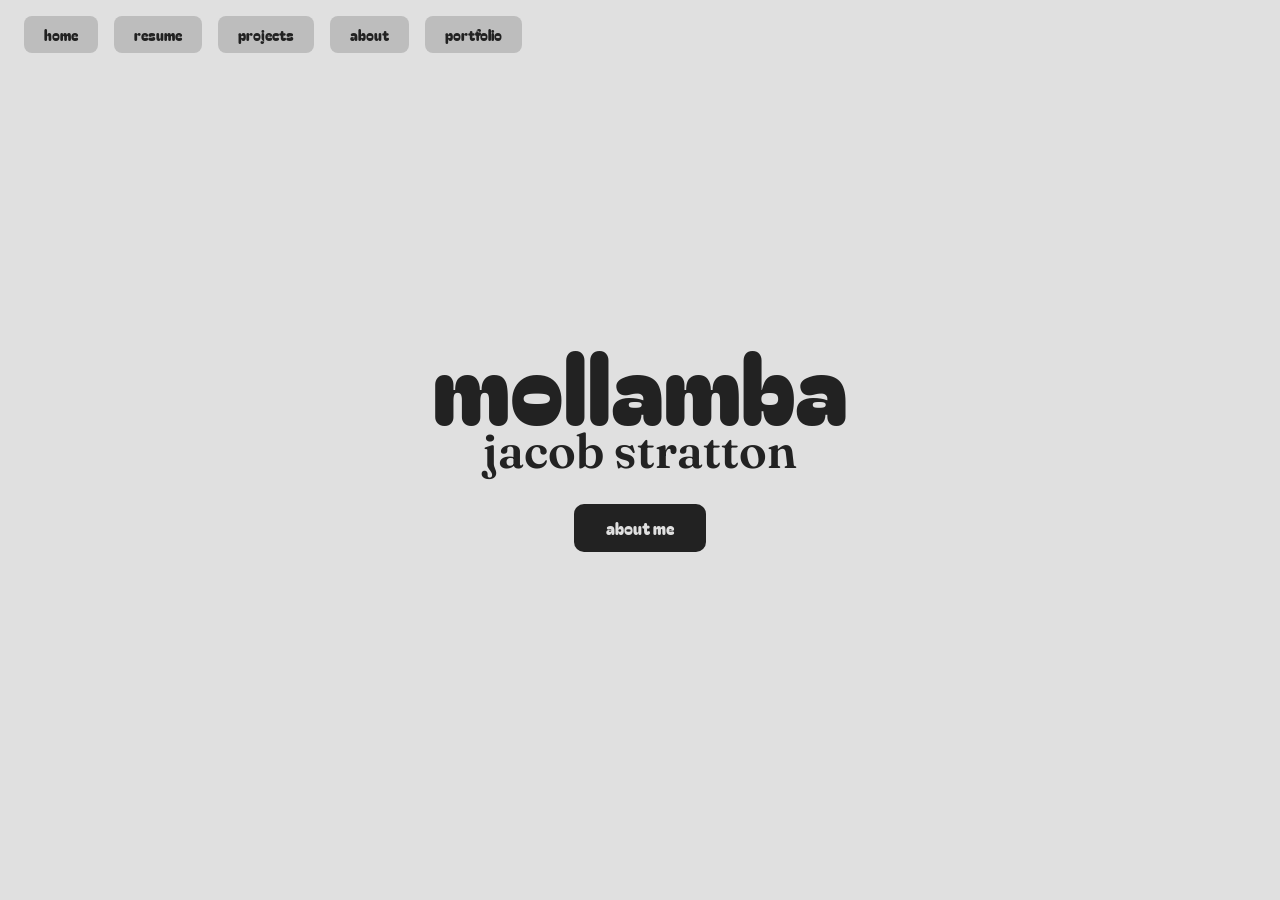
<file: index.html>
<!DOCTYPE html>
<html lang="en">
<head>
  <meta charset="UTF-8">
  <meta name="viewport" content="width=device-width, initial-scale=1">
  <title>mollamba</title>
  <link rel="preconnect" href="https://fonts.googleapis.com">
  <link rel="preconnect" href="https://fonts.gstatic.com" crossorigin>
  <link href="https://fonts.googleapis.com/css2?family=Bagel+Fat+One&family=Fraunces:wght@500;900&display=swap" rel="stylesheet">
  <link rel="stylesheet" href="style.css">
</head>
<body>
  <h1>mollamba</h1>
  <p class="subtitle">jacob stratton</p>
  <a class="button" href="/about/">about me</a>
<script src="shared.js"></script>
</body>
</html>
</file>
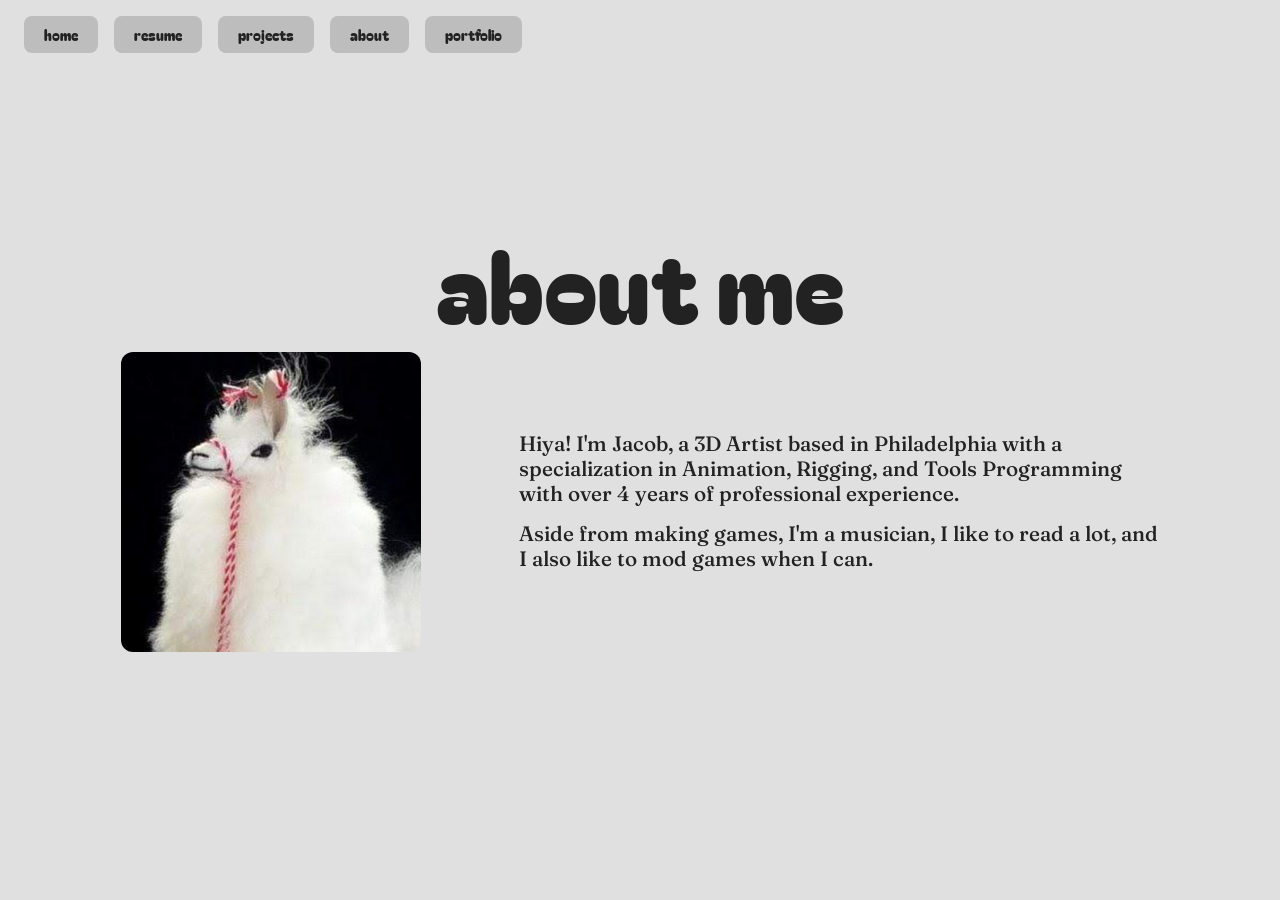
<file: about/index.html>
<!DOCTYPE html>
<html lang="en">
<head>
  <meta charset="UTF-8">
  <meta name="viewport" content="width=device-width, initial-scale=1">
  <title>about</title>
  <link rel="preconnect" href="https://fonts.googleapis.com">
  <link rel="preconnect" href="https://fonts.gstatic.com" crossorigin>
  <link href="https://fonts.googleapis.com/css2?family=Bagel+Fat+One&family=Fraunces:wght@500;900&display=swap" rel="stylesheet">
  <link rel="stylesheet" href="../style.css">
</head>
<body>
  <h1>about me</h1>
  <div class="about-row">
    <img src="Llamba.png" alt="Definitely a picture of Jacob Stratton...">
    <div class="desc">
    <p class="desc">Hiya! I'm Jacob, a 3D Artist based in Philadelphia with a specialization in Animation, Rigging, and Tools Programming with over 4 years of professional experience.</p>
    <p class="desc">Aside from making games, I'm a musician, I like to read a lot, and I also like to mod games when I can.</p>
  </div>
</div>
<script src="../shared.js"></script>
</body>
</html>
</file>
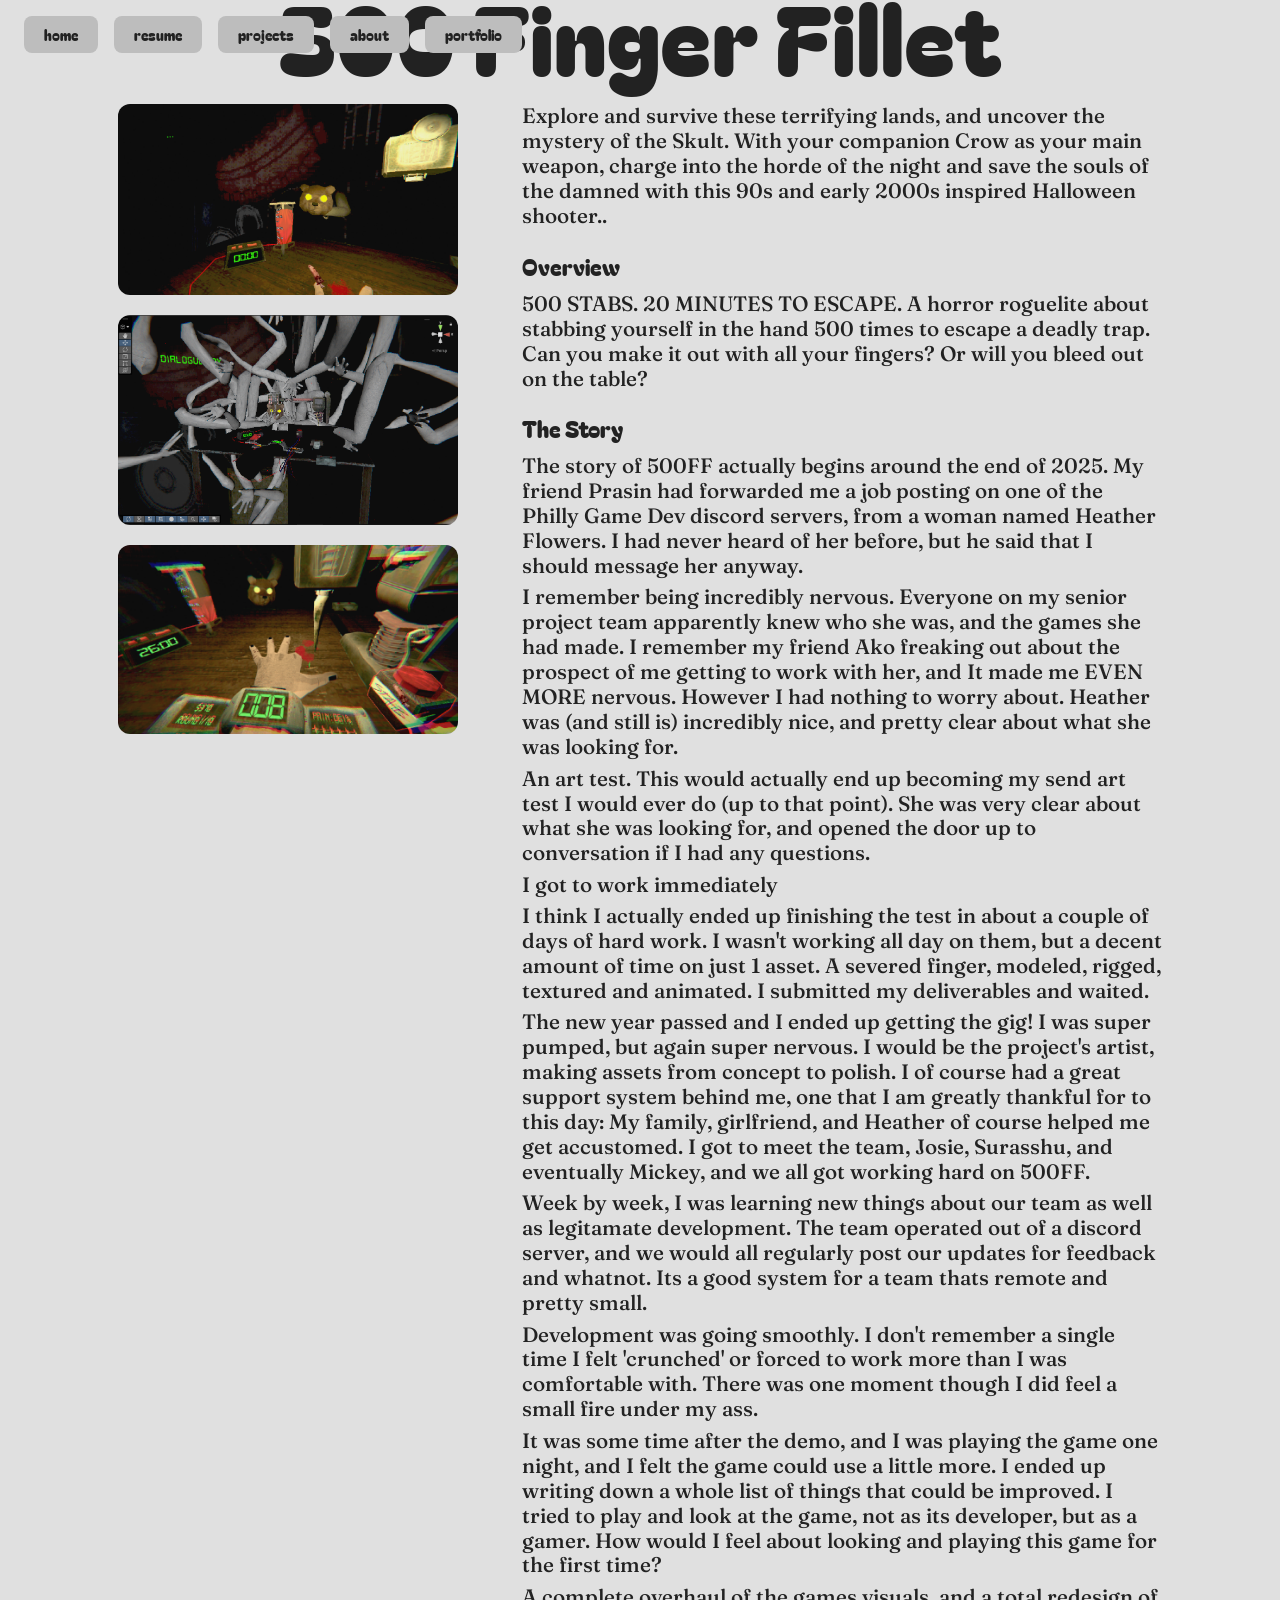
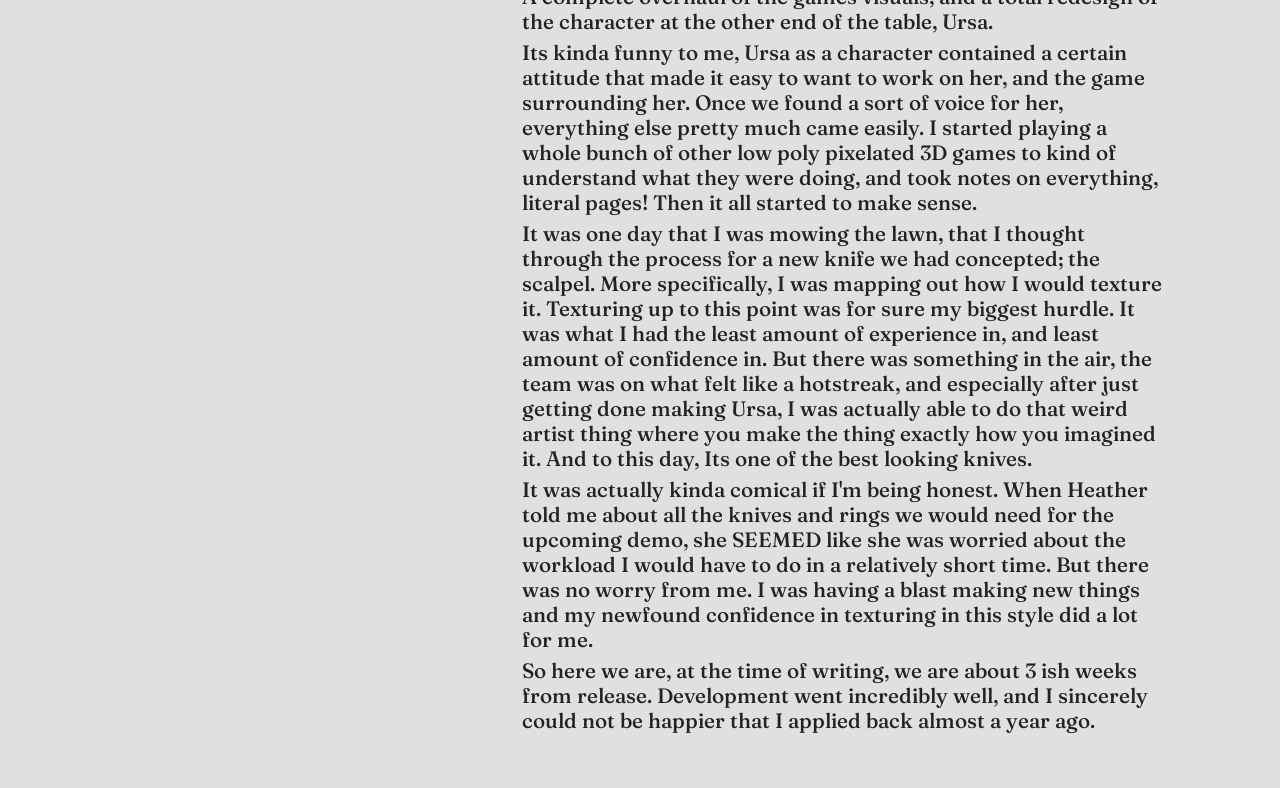
<file: bear/index.html>
<!DOCTYPE html>
<html lang="en">
<head>
  <meta charset="UTF-8">
  <meta name="viewport" content="width=device-width, initial-scale=1">
  <title>500 finger fillet</title>
  <link rel="preconnect" href="https://fonts.googleapis.com">
  <link rel="preconnect" href="https://fonts.gstatic.com" crossorigin>
  <link href="https://fonts.googleapis.com/css2?family=Bagel+Fat+One&family=Fraunces:wght@500;900&display=swap" rel="stylesheet">
  <link rel="stylesheet" href="../style.css">
</head>
<body>
  <h1>500 Finger Fillet</h1>

  <div class="project-row">
    <div class="project-images">
      <img src="screenshot1.png" alt="500FF screenshot">
      <img src="screenshot2.png" alt="500FF screenshot">
      <img src="screenshot3.png" alt="500FF screenshot">
    </div>

    <div class="project-text desc">
      <p>Explore and survive these terrifying lands, and uncover the mystery of the Skult. With your companion Crow as your main weapon, charge into the horde of the night and save the souls of the damned with this 90s and early 2000s inspired Halloween shooter..</p>

      <h2>Overview</h2>
      <ul>
        <li>500 STABS. 20 MINUTES TO ESCAPE. A horror roguelite about stabbing yourself in the hand 500 times to escape a deadly trap. Can you make it out with all your fingers? Or will you bleed out on the table?</li>
      </ul>

      <h2>The Story</h2>
      <ul>
        <li>The story of 500FF actually begins around the end of 2025. My friend Prasin had forwarded me a job posting on one of the Philly Game Dev discord servers, from a woman named Heather Flowers. I had never heard of her before, but he said that I should message her anyway.</li>
        <li>I remember being incredibly nervous. Everyone on my senior project team apparently knew who she was, and the games she had made. I remember my friend Ako freaking out about the prospect of me getting to work with her, and It made me EVEN MORE nervous. However I had nothing to worry about. Heather was (and still is) incredibly nice, and pretty clear about what she was looking for.</li>
        <li>An art test. This would actually end up becoming my send art test I would ever do (up to that point). She was very clear about what she was looking for, and opened the door up to conversation if I had any questions.</li>
        <li>I got to work immediately</li>
        <li>I think I actually ended up finishing the test in about a couple of days of hard work. I wasn't working all day on them, but a decent amount of time on just 1 asset. A severed finger, modeled, rigged, textured and animated. I submitted my deliverables and waited.</li>
        <li>The new year passed and I ended up getting the gig! I was super pumped, but again super nervous. I would be the project's artist, making assets from concept to polish. I of course had a great support system behind me, one that I am greatly thankful for to this day: My family, girlfriend, and Heather of course helped me get accustomed. I got to meet the team, Josie, Surasshu, and eventually Mickey, and we all got working hard on 500FF.</li>
        <li>Week by week, I was learning new things about our team as well as legitamate development. The team operated out of a discord server, and we would all regularly post our updates for feedback and whatnot. Its a good system for a team thats remote and pretty small.</li>
        <li>Development was going smoothly. I don't remember a single time I felt 'crunched' or forced to work more than I was comfortable with. There was one moment though I did feel a small fire under my ass. </li>
        <li>It was some time after the demo, and I was playing the game one night, and I felt the game could use a little more. I ended up writing down a whole list of things that could be improved. I tried to play and look at the game, not as its developer, but as a gamer. How would I feel about looking and playing this game for the first time? </li>
        <li>A complete overhaul of the games visuals, and a total redesign of the character at the other end of the table, Ursa.</li>
        <li>Its kinda funny to me, Ursa as a character contained a certain attitude that made it easy to want to work on her, and the game surrounding her. Once we found a sort of voice for her, everything else pretty much came easily. I started playing a whole bunch of other low poly pixelated 3D games to kind of understand what they were doing, and took notes on everything, literal pages! Then it all started to make sense.</li>
        <li>It was one day that I was mowing the lawn, that I thought through the process for a new knife we had concepted; the scalpel. More specifically, I was mapping out how I would texture it. Texturing up to this point was for sure my biggest hurdle. It was what I had the least amount of experience in, and least amount of confidence in. But there was something in the air, the team was on what felt like a hotstreak, and especially after just getting done making Ursa, I was actually able to do that weird artist thing where you make the thing exactly how you imagined it. And to this day, Its one of the best looking knives.</li>
        <li>It was actually kinda comical if I'm being honest. When Heather told me about all the knives and rings we would need for the upcoming demo, she SEEMED like she was worried about the workload I would have to do in a relatively short time. But there was no worry from me. I was having a blast making new things and my newfound confidence in texturing in this style did a lot for me. </li>
        <li>So here we are, at the time of writing, we are about 3 ish weeks from release. Development went incredibly well, and I sincerely could not be happier that I applied back almost a year ago.</li>
      </ul>
    </div>
  </div>
<script src="../shared.js"></script>
</body>
</html>
</file>
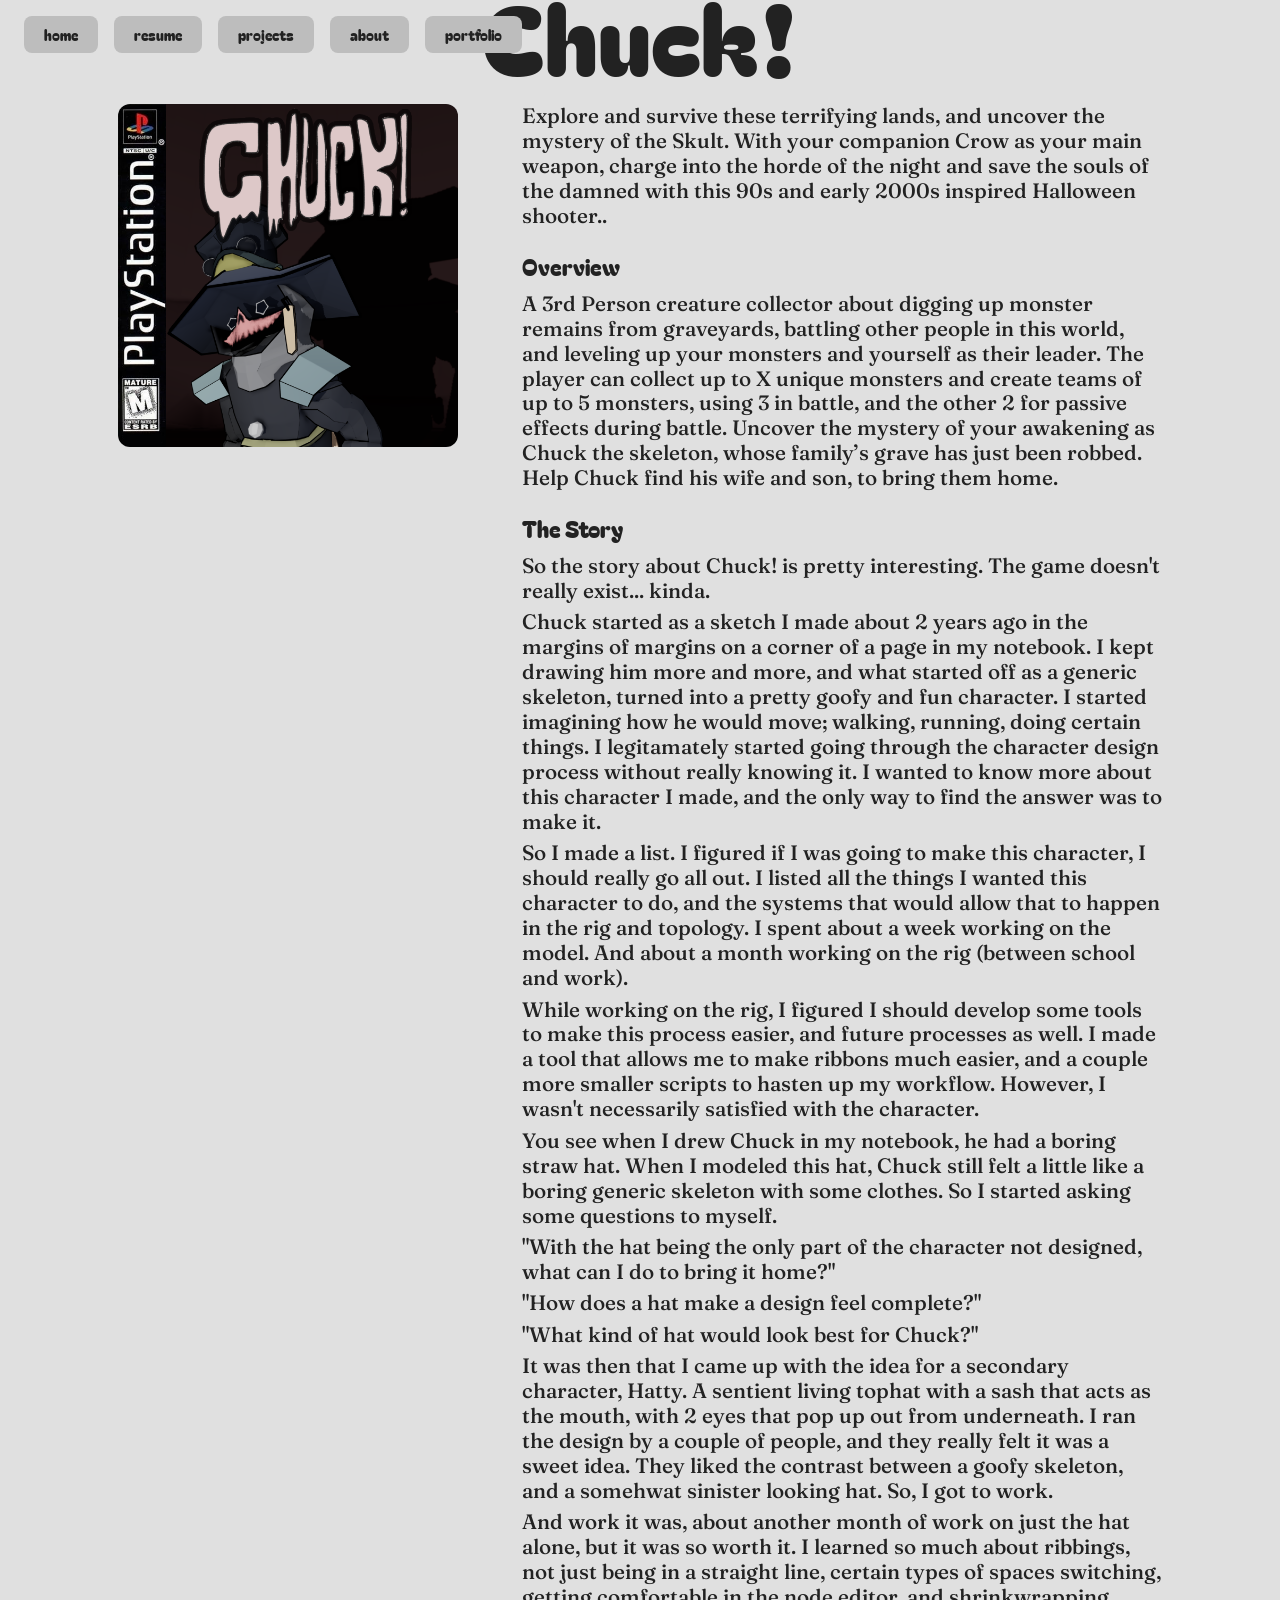
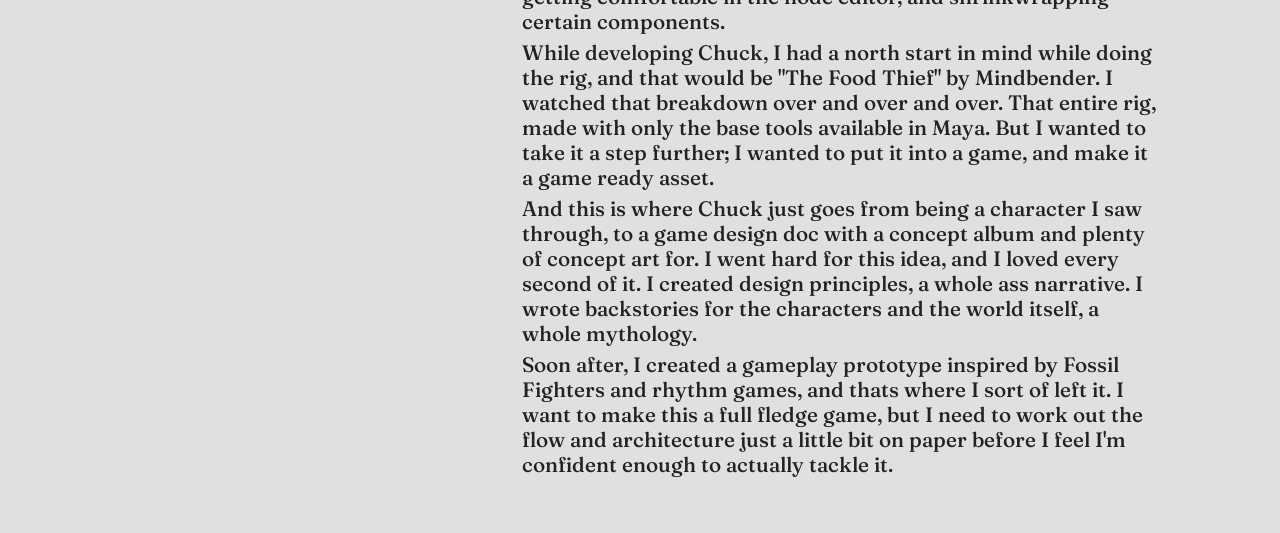
<file: chuck/index.html>
<!DOCTYPE html>
<html lang="en">
<head>
  <meta charset="UTF-8">
  <meta name="viewport" content="width=device-width, initial-scale=1">
  <title>chuck</title>
  <link rel="preconnect" href="https://fonts.googleapis.com">
  <link rel="preconnect" href="https://fonts.gstatic.com" crossorigin>
  <link href="https://fonts.googleapis.com/css2?family=Bagel+Fat+One&family=Fraunces:wght@500;900&display=swap" rel="stylesheet">
  <link rel="stylesheet" href="../style.css">
</head>
<body>
  <h1>Chuck!</h1>

  <div class="project-row">
    <div class="project-images">
      <img src="screenshot1.png" alt="Chuck screenshot">

    </div>

    <div class="project-text desc">
      <p>Explore and survive these terrifying lands, and uncover the mystery of the Skult. With your companion Crow as your main weapon, charge into the horde of the night and save the souls of the damned with this 90s and early 2000s inspired Halloween shooter..</p>

      <h2>Overview</h2>
      <ul>
      <li>A 3rd Person creature collector about digging up monster remains from graveyards, battling other people in this world, and leveling up your monsters and yourself as their leader. The player can collect up to X unique monsters and create teams of up to 5 monsters, using 3 in battle, and the other 2 for passive effects during battle. Uncover the mystery of your awakening as Chuck the skeleton, whose family’s grave has just been robbed. Help Chuck find his wife and son, to bring them home. </li>
      </ul>

      <h2>The Story</h2>
      <ul>
        <li>So the story about Chuck! is pretty interesting. The game doesn't really exist... kinda.</li>
        <li>Chuck started as a sketch I made about 2 years ago in the margins of margins on a corner of a page in my notebook. I kept drawing him more and more, and what started off as a generic skeleton, turned into a pretty goofy and fun character. I started imagining how he would move; walking, running, doing certain things. I legitamately started going through the character design process without really knowing it. I wanted to know more about this character I made, and the only way to find the answer was to make it.</li>
        <li>So I made a list. I figured if I was going to make this character, I should really go all out. I listed all the things I wanted this character to do, and the systems that would allow that to happen in the rig and topology. I spent about a week working on the model. And about a month working on the rig (between school and work).</li>
        <li>While working on the rig, I figured I should develop some tools to make this process easier, and future processes as well. I made a tool that allows me to make ribbons much easier, and a couple more smaller scripts to hasten up my workflow. However, I wasn't necessarily satisfied with the character.</li>
        <li>You see when I drew Chuck in my notebook, he had a boring straw hat. When I modeled this hat, Chuck still felt a little like a boring generic skeleton with some clothes. So I started asking some questions to myself.</li>
        <li>"With the hat being the only part of the character not designed, what can I do to bring it home?"</li>
        <li>"How does a hat make a design feel complete?"</li>
        <li>"What kind of hat would look best for Chuck?"</li>
        <li>It was then that I came up with the idea for a secondary character, Hatty. A sentient living tophat with a sash that acts as the mouth, with 2 eyes that pop up out from underneath. I ran the design by a couple of people, and they really felt it was a sweet idea. They liked the contrast between a goofy skeleton, and a somehwat sinister looking hat. So, I got to work.</li>
        <li>And work it was, about another month of work on just the hat alone, but it was so worth it. I learned so much about ribbings, not just being in a straight line, certain types of spaces switching, getting comfortable in the node editor, and shrinkwrapping certain components.</li>
        <li>While developing Chuck, I had a north start in mind while doing the rig, and that would be "The Food Thief" by Mindbender. I watched that breakdown over and over and over. That entire rig, made with only the base tools available in Maya. But I wanted to take it a step further; I wanted to put it into a game, and make it a game ready asset.</li>
        <li>And this is where Chuck just goes from being a character I saw through, to a game design doc with a concept album and plenty of concept art for. I went hard for this idea, and I loved every second of it. I created design principles, a whole ass narrative. I wrote backstories for the characters and the world itself, a whole mythology.</li>
        <li>Soon after, I created a gameplay prototype inspired by Fossil Fighters and rhythm games, and thats where I sort of left it. I want to make this a full fledge game, but I need to work out the flow and architecture just a little bit on paper before I feel I'm confident enough to actually tackle it.</li>
      </ul>
    </div>
  </div>

<script src="../shared.js"></script>
</body>
</html>
</file>
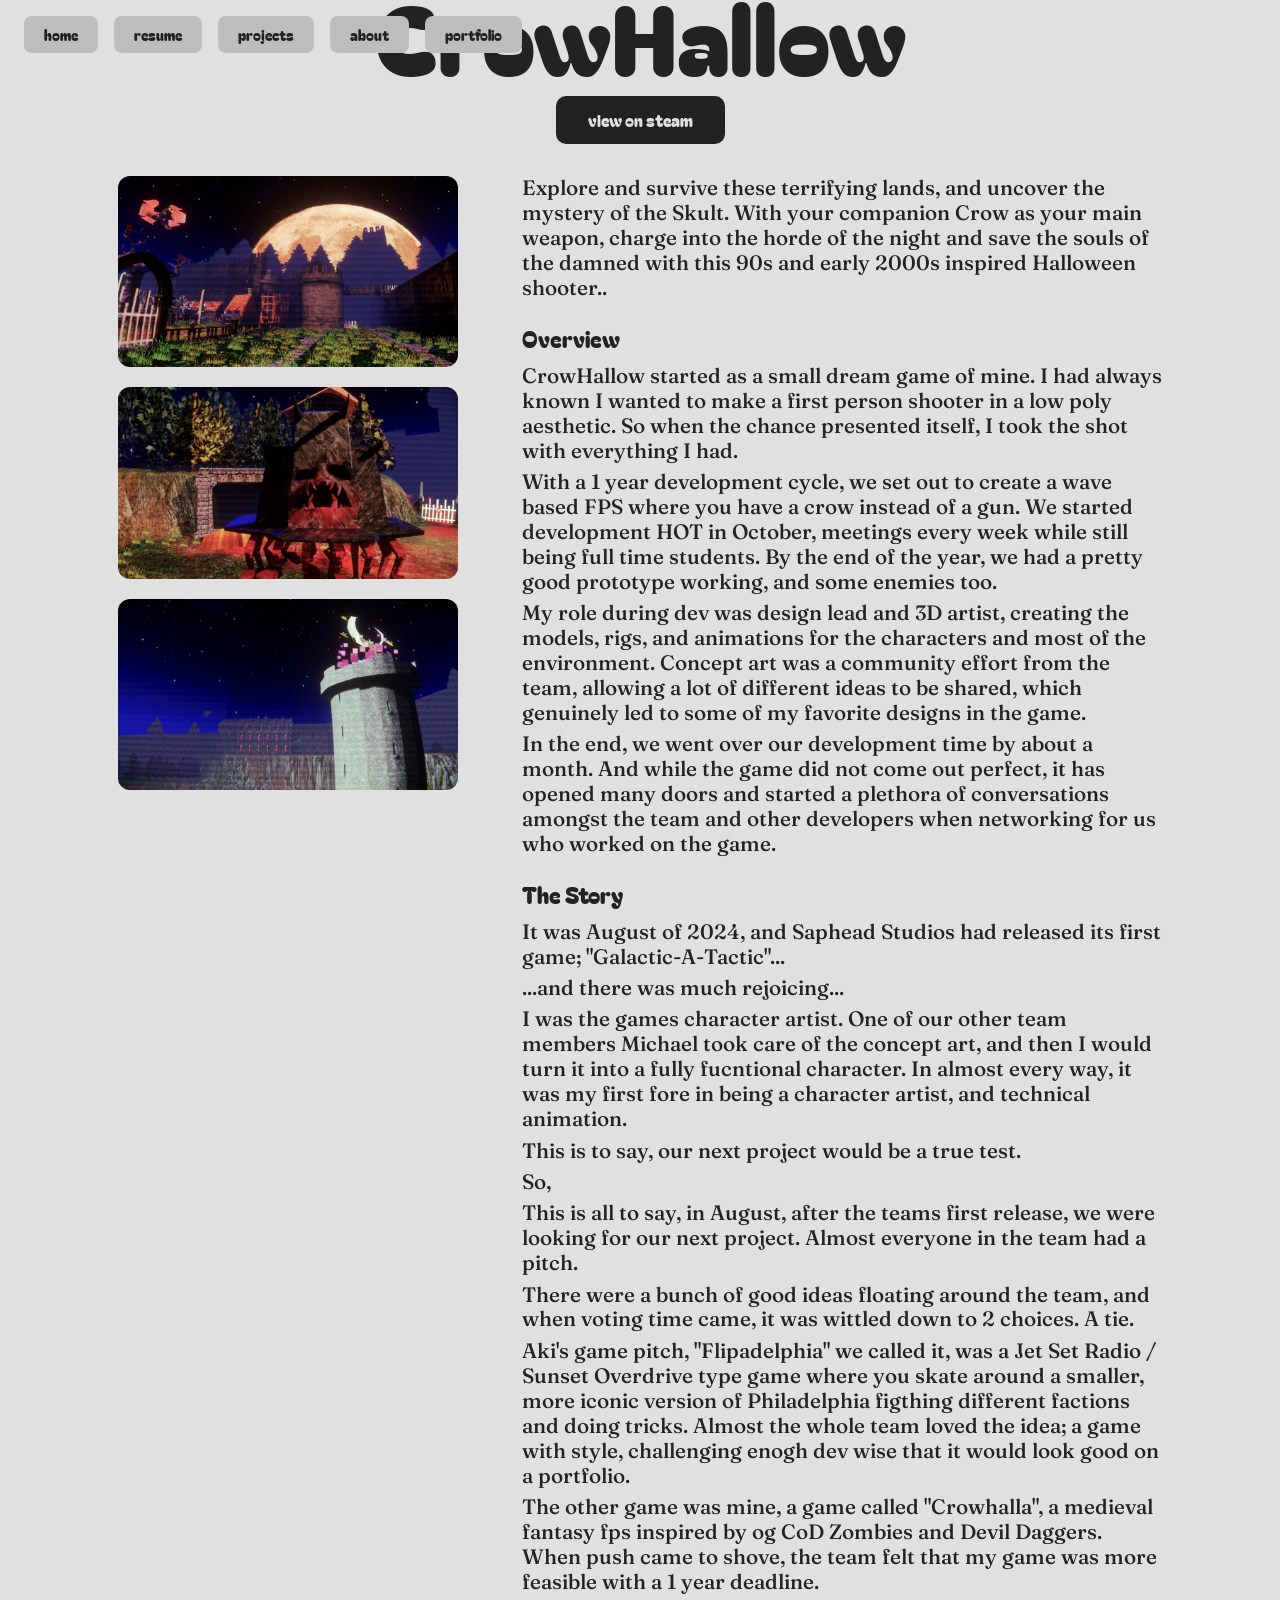
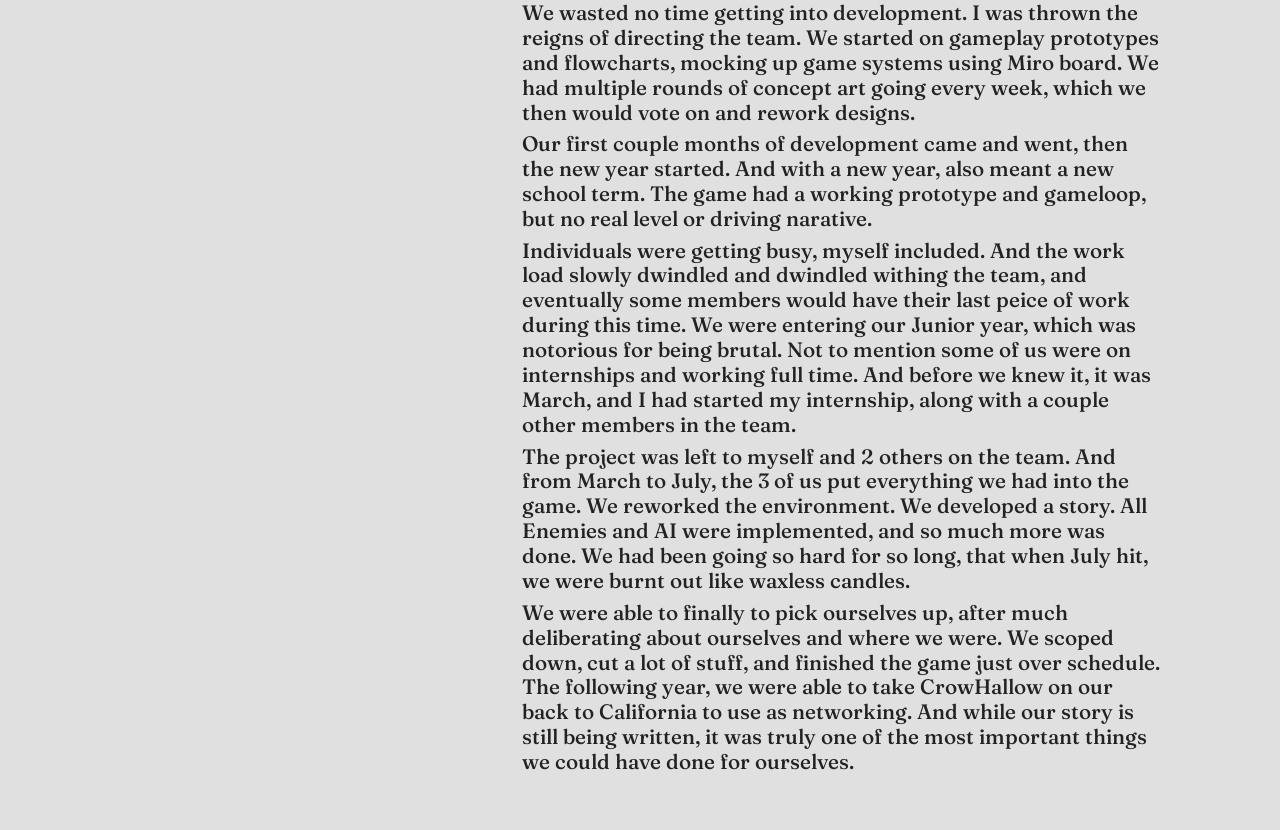
<file: crow/index.html>
<!DOCTYPE html>
<html lang="en">
<head>
  <meta charset="UTF-8">
  <meta name="viewport" content="width=device-width, initial-scale=1">
  <title>crowhallow</title>
  <link rel="preconnect" href="https://fonts.googleapis.com">
  <link rel="preconnect" href="https://fonts.gstatic.com" crossorigin>
  <link href="https://fonts.googleapis.com/css2?family=Bagel+Fat+One&family=Fraunces:wght@500;900&display=swap" rel="stylesheet">
  <link rel="stylesheet" href="../style.css">
</head>
<body>
  <h1>CrowHallow</h1>

  <a class="button" href="https://store.steampowered.com/app/3621490/CrowHallow/" target="_blank" rel="noopener">view on steam</a>

  <div class="project-row">
    <div class="project-images">
      <img src="screenshot1.jpg" alt="CrowHallow screenshot">
      <img src="screenshot2.jpg" alt="CrowHallow screenshot">
      <img src="screenshot3.jpg" alt="CrowHallow screenshot">
    </div>

    <div class="project-text desc">
      <p>Explore and survive these terrifying lands, and uncover the mystery of the Skult. With your companion Crow as your main weapon, charge into the horde of the night and save the souls of the damned with this 90s and early 2000s inspired Halloween shooter..</p>

      <h2>Overview</h2>
      <ul>
        <li>CrowHallow started as a small dream game of mine. I had always known I wanted to make a first person shooter in a low poly aesthetic. So when the chance presented itself, I took the shot with everything I had. </li>
        <li>With a 1 year development cycle, we set out to create a wave based FPS where you have a crow instead of a gun. We started development HOT in October, meetings every week while still being full time students. By the end of the year, we had a pretty good prototype working, and some enemies too.</li>
        <li>My role during dev was design lead and 3D artist, creating the models, rigs, and animations for the characters and most of the environment. Concept art was a community effort from the team, allowing a lot of different ideas to be shared, which genuinely led to some of my favorite designs in the game.</li>
        <li>In the end, we went over our development time by about a month. And while the game did not come out perfect, it has opened many doors and started a plethora of conversations amongst the team and other developers when networking for us who worked on the game.</li>
      </ul>

      <h2>The Story</h2>
      <ul>
        <li>It was August of 2024, and Saphead Studios had released its first game; "Galactic-A-Tactic"... </li>
        <li>...and there was much rejoicing...</li>
        <li>I was the games character artist. One of our other team members Michael took care of the concept art, and then I would turn it into a fully fucntional character. In almost every way, it was my first fore in being a character artist, and technical animation.</li>
        <li>This is to say, our next project would be a true test.</li>
        <li>So,</li>
        <li>This is all to say, in August, after the teams first release, we were looking for our next project. Almost everyone in the team had a pitch.</li>
        <li>There were a bunch of good ideas floating around the team, and when voting time came, it was wittled down to 2 choices. A tie.</li>
        <li>Aki's game pitch, "Flipadelphia" we called it, was a Jet Set Radio / Sunset Overdrive type game where you skate around a smaller, more iconic version of Philadelphia figthing different factions and doing tricks. Almost the whole team loved the idea; a game with style, challenging enogh dev wise that it would look good on a portfolio.</li>
        <li>The other game was mine, a game called "Crowhalla", a medieval fantasy fps inspired by og CoD Zombies and Devil Daggers. When push came to shove, the team felt that my game was more feasible with a 1 year deadline.</li>
        <li>We wasted no time getting into development. I was thrown the reigns of directing the team. We started on gameplay prototypes and flowcharts, mocking up game systems using Miro board. We had multiple rounds of concept art going every week, which we then would vote on and rework designs.</li>
        <li>Our first couple months of development came and went, then the new year started. And with a new year, also meant a new school term. The game had a working prototype and gameloop, but no real level or driving narative. </li>
        <li>Individuals were getting busy, myself included. And the work load slowly dwindled and dwindled withing the team, and eventually some members would have their last peice of work during this time. We were entering our Junior year, which was notorious for being brutal. Not to mention some of us were on internships and working full time. And before we knew it, it was March, and I had started my internship, along with a couple other members in the team.</li>
        <li>The project was left to myself and 2 others on the team. And from March to July, the 3 of us put everything we had into the game. We reworked the environment. We developed a story. All Enemies and AI were implemented, and so much more was done. We had been going so hard for so long, that when July hit, we were burnt out like waxless candles.</li>
        <li>We were able to finally to pick ourselves up, after much deliberating about ourselves and where we were. We scoped down, cut a lot of stuff, and finished the game just over schedule. The following year, we were able to take CrowHallow on our back to California to use as networking. And while our story is still being written, it was truly one of the most important things we could have done for ourselves.</li>
      </ul>
    </div>
  </div>
<script src="../shared.js"></script>
</body>
</html>
</file>
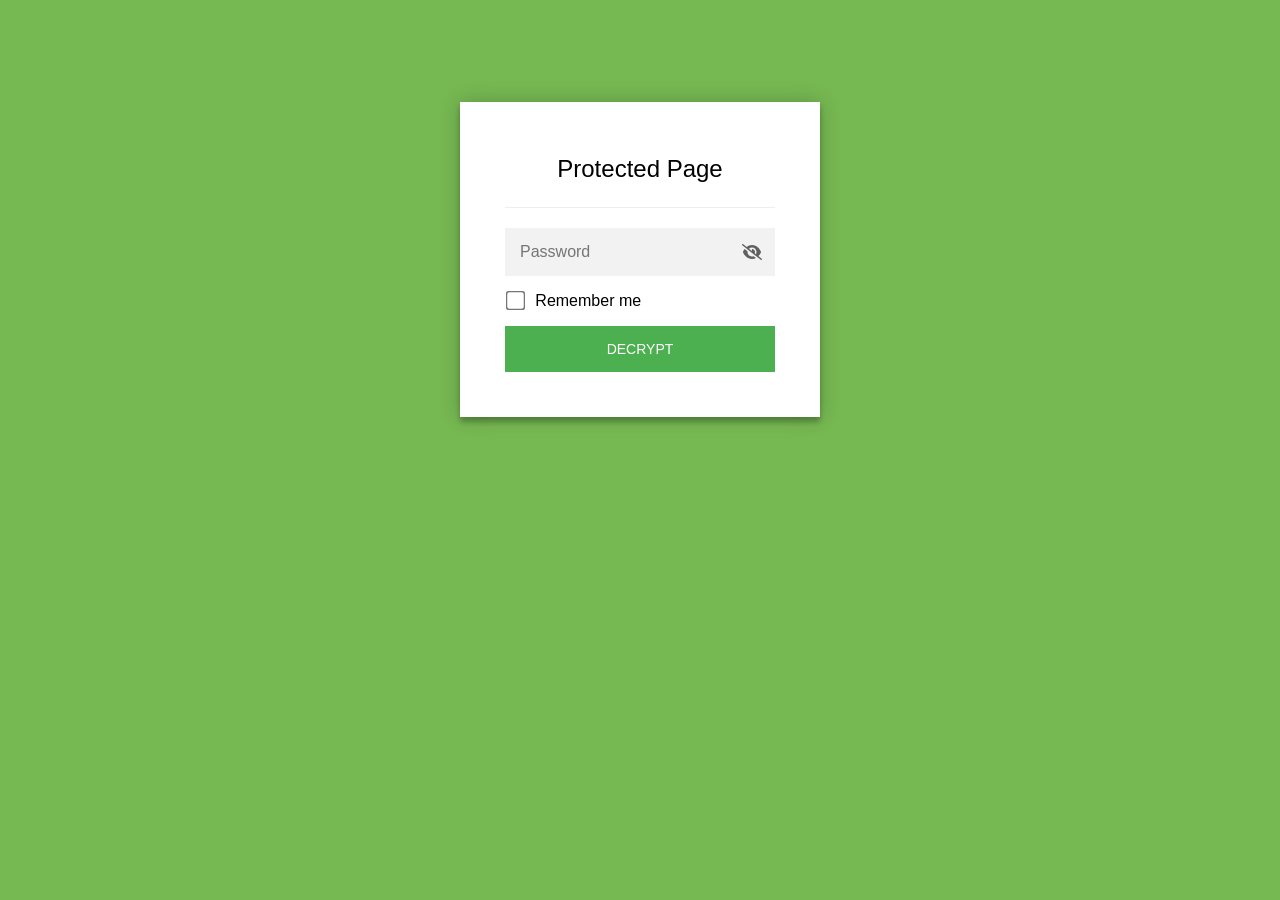
<file: portfolio/index.html>
<!DOCTYPE html>
<html class="staticrypt-html">
    <head>
        <meta charset="utf-8" />
        <title>Protected Page</title>
        <meta name="viewport" content="width=device-width, initial-scale=1" />

        <!-- do not cache this page -->
        <meta http-equiv="cache-control" content="max-age=0" />
        <meta http-equiv="cache-control" content="no-cache" />
        <meta http-equiv="expires" content="0" />
        <meta http-equiv="expires" content="Tue, 01 Jan 1980 1:00:00 GMT" />
        <meta http-equiv="pragma" content="no-cache" />

        <style>
            .staticrypt-hr {
                margin-top: 20px;
                margin-bottom: 20px;
                border: 0;
                border-top: 1px solid #eee;
            }

            .staticrypt-page {
                width: 360px;
                padding: 8% 0 0;
                margin: auto;
                box-sizing: border-box;
            }

            .staticrypt-form {
                position: relative;
                z-index: 1;
                background: #ffffff;
                max-width: 360px;
                margin: 0 auto 100px;
                padding: 45px;
                text-align: center;
                box-shadow: 0 0 20px 0 rgba(0, 0, 0, 0.2), 0 5px 5px 0 rgba(0, 0, 0, 0.24);
            }

            .staticrypt-form input[type="password"],
            input[type="text"] {
                background: inherit;
                border: 0;
                box-sizing: border-box; /* This ensures padding is included in the total width */
                font-size: 14px;
                outline: 0;
                padding: 15px 30px 15px 15px; /* Adjust the padding to ensure there is space for the icon */
                width: 100%;
            }

            .staticrypt-password-container {
                position: relative;
                outline: 0;
                background: #f2f2f2;
                width: 100%;
                border: 0;
                margin: 0 0 15px;
                box-sizing: border-box;
            }

            .staticrypt-toggle-password-visibility {
                cursor: pointer;
                height: 20px;
                opacity: 60%;
                padding: 13px;
                position: absolute;
                right: 0;
                top: 50%;
                transform: translateY(-50%);
                width: 20px;
            }

            .staticrypt-form .staticrypt-decrypt-button {
                text-transform: uppercase;
                outline: 0;
                background: #4CAF50;
                width: 100%;
                border: 0;
                padding: 15px;
                color: #ffffff;
                font-size: 14px;
                cursor: pointer;
            }

            .staticrypt-form .staticrypt-decrypt-button:hover,
            .staticrypt-form .staticrypt-decrypt-button:active,
            .staticrypt-form .staticrypt-decrypt-button:focus {
                background: #4CAF50;
                filter: brightness(92%);
            }

            .staticrypt-html {
                height: 100%;
            }

            .staticrypt-body {
                height: 100%;
                margin: 0;
            }

            .staticrypt-content {
                height: 100%;
                margin-bottom: 1em;
                background: #76B852;
                font-family: "Arial", sans-serif;
                -webkit-font-smoothing: antialiased;
                -moz-osx-font-smoothing: grayscale;
            }

            .staticrypt-instructions {
                margin-top: -1em;
                margin-bottom: 1em;
            }

            .staticrypt-title {
                font-size: 1.5em;
            }

            label.staticrypt-remember {
                display: flex;
                align-items: center;
                margin-bottom: 1em;
            }

            .staticrypt-remember input[type="checkbox"] {
                transform: scale(1.5);
                margin-right: 1em;
            }

            .hidden {
                display: none !important;
            }

            .staticrypt-spinner-container {
                height: 100%;
                display: flex;
                align-items: center;
                justify-content: center;
            }

            .staticrypt-spinner {
                display: inline-block;
                width: 2rem;
                height: 2rem;
                vertical-align: text-bottom;
                border: 0.25em solid gray;
                border-right-color: transparent;
                border-radius: 50%;
                -webkit-animation: spinner-border 0.75s linear infinite;
                animation: spinner-border 0.75s linear infinite;
                animation-duration: 0.75s;
                animation-timing-function: linear;
                animation-delay: 0s;
                animation-iteration-count: infinite;
                animation-direction: normal;
                animation-fill-mode: none;
                animation-play-state: running;
                animation-name: spinner-border;
            }

            @keyframes spinner-border {
                100% {
                    transform: rotate(360deg);
                }
            }

            @media screen and (-webkit-min-device-pixel-ratio: 0) {
                .staticrypt-form input[type="password"],
                input[type="text"] {
                    font-size: 16px;
                }
            }
        </style>
    </head>

    <body class="staticrypt-body">
        <div id="staticrypt_loading" class="staticrypt-spinner-container">
            <div class="staticrypt-spinner"></div>
        </div>

        <div id="staticrypt_content" class="staticrypt-content hidden">
            <div class="staticrypt-page">
                <div class="staticrypt-form">
                    <div class="staticrypt-instructions">
                        <p class="staticrypt-title">Protected Page</p>
                        <p></p>
                    </div>

                    <hr class="staticrypt-hr" />

                    <form id="staticrypt-form" action="#" method="post">
                        <div class="staticrypt-password-container">
                            <input
                                id="staticrypt-password"
                                type="password"
                                name="password"
                                placeholder="Password"
                                autofocus
                            />

                            <img
                                class="staticrypt-toggle-password-visibility"
                                alt="Show password"
                                title="Show password"
                                src="[data-uri]"
                            />
                        </div>

                        <label id="staticrypt-remember-label" class="staticrypt-remember hidden">
                            <input id="staticrypt-remember" type="checkbox" name="remember" />
                            Remember me
                        </label>

                        <input type="submit" class="staticrypt-decrypt-button" value="DECRYPT" />
                    </form>
                </div>
            </div>
        </div>

        <script>
            // these variables will be filled when generating the file - the template format is 'variable_name'
            const staticryptInitiator = ((function(){
  const exports = {};
  const cryptoEngine = ((function(){
  const exports = {};
  const { subtle } = crypto;

const IV_BITS = 16 * 8;
const HEX_BITS = 4;
const ENCRYPTION_ALGO = "AES-CBC";

/**
 * Translates between utf8 encoded hexadecimal strings
 * and Uint8Array bytes.
 */
const HexEncoder = {
    /**
     * hex string -> bytes
     * @param {string} hexString
     * @returns {Uint8Array}
     */
    parse: function (hexString) {
        if (hexString.length % 2 !== 0) throw "Invalid hexString";
        const arrayBuffer = new Uint8Array(hexString.length / 2);

        for (let i = 0; i < hexString.length; i += 2) {
            const byteValue = parseInt(hexString.substring(i, i + 2), 16);
            if (isNaN(byteValue)) {
                throw "Invalid hexString";
            }
            arrayBuffer[i / 2] = byteValue;
        }
        return arrayBuffer;
    },

    /**
     * bytes -> hex string
     * @param {Uint8Array} bytes
     * @returns {string}
     */
    stringify: function (bytes) {
        const hexBytes = [];

        for (let i = 0; i < bytes.length; ++i) {
            let byteString = bytes[i].toString(16);
            if (byteString.length < 2) {
                byteString = "0" + byteString;
            }
            hexBytes.push(byteString);
        }
        return hexBytes.join("");
    },
};

/**
 * Translates between utf8 strings and Uint8Array bytes.
 */
const UTF8Encoder = {
    parse: function (str) {
        return new TextEncoder().encode(str);
    },

    stringify: function (bytes) {
        return new TextDecoder().decode(bytes);
    },
};

/**
 * Salt and encrypt a msg with a password.
 */
async function encrypt(msg, hashedPassword) {
    // Must be 16 bytes, unpredictable, and preferably cryptographically random. However, it need not be secret.
    // https://developer.mozilla.org/en-US/docs/Web/API/SubtleCrypto/encrypt#parameters
    const iv = crypto.getRandomValues(new Uint8Array(IV_BITS / 8));

    const key = await subtle.importKey("raw", HexEncoder.parse(hashedPassword), ENCRYPTION_ALGO, false, ["encrypt"]);

    const encrypted = await subtle.encrypt(
        {
            name: ENCRYPTION_ALGO,
            iv: iv,
        },
        key,
        UTF8Encoder.parse(msg)
    );

    // iv will be 32 hex characters, we prepend it to the ciphertext for use in decryption
    return HexEncoder.stringify(iv) + HexEncoder.stringify(new Uint8Array(encrypted));
}
exports.encrypt = encrypt;

/**
 * Decrypt a salted msg using a password.
 *
 * @param {string} encryptedMsg
 * @param {string} hashedPassword
 * @returns {Promise<string>}
 */
async function decrypt(encryptedMsg, hashedPassword) {
    const ivLength = IV_BITS / HEX_BITS;
    const iv = HexEncoder.parse(encryptedMsg.substring(0, ivLength));
    const encrypted = encryptedMsg.substring(ivLength);

    const key = await subtle.importKey("raw", HexEncoder.parse(hashedPassword), ENCRYPTION_ALGO, false, ["decrypt"]);

    const outBuffer = await subtle.decrypt(
        {
            name: ENCRYPTION_ALGO,
            iv: iv,
        },
        key,
        HexEncoder.parse(encrypted)
    );

    return UTF8Encoder.stringify(new Uint8Array(outBuffer));
}
exports.decrypt = decrypt;

/**
 * Salt and hash the password so it can be stored in localStorage without opening a password reuse vulnerability.
 *
 * @param {string} password
 * @param {string} salt
 * @returns {Promise<string>}
 */
async function hashPassword(password, salt) {
    // we hash the password in multiple steps, each adding more iterations. This is because we used to allow less
    // iterations, so for backward compatibility reasons, we need to support going from that to more iterations.
    let hashedPassword = await hashLegacyRound(password, salt);

    hashedPassword = await hashSecondRound(hashedPassword, salt);

    return hashThirdRound(hashedPassword, salt);
}
exports.hashPassword = hashPassword;

/**
 * This hashes the password with 1k iterations. This is a low number, we need this function to support backwards
 * compatibility.
 *
 * @param {string} password
 * @param {string} salt
 * @returns {Promise<string>}
 */
function hashLegacyRound(password, salt) {
    return pbkdf2(password, salt, 1000, "SHA-1");
}
exports.hashLegacyRound = hashLegacyRound;

/**
 * Add a second round of iterations. This is because we used to use 1k, so for backwards compatibility with
 * remember-me/autodecrypt links, we need to support going from that to more iterations.
 *
 * @param hashedPassword
 * @param salt
 * @returns {Promise<string>}
 */
function hashSecondRound(hashedPassword, salt) {
    return pbkdf2(hashedPassword, salt, 14000, "SHA-256");
}
exports.hashSecondRound = hashSecondRound;

/**
 * Add a third round of iterations to bring total number to 600k. This is because we used to use 1k, then 15k, so for
 * backwards compatibility with remember-me/autodecrypt links, we need to support going from that to more iterations.
 *
 * @param hashedPassword
 * @param salt
 * @returns {Promise<string>}
 */
function hashThirdRound(hashedPassword, salt) {
    return pbkdf2(hashedPassword, salt, 585000, "SHA-256");
}
exports.hashThirdRound = hashThirdRound;

/**
 * Salt and hash the password so it can be stored in localStorage without opening a password reuse vulnerability.
 *
 * @param {string} password
 * @param {string} salt
 * @param {int} iterations
 * @param {string} hashAlgorithm
 * @returns {Promise<string>}
 */
async function pbkdf2(password, salt, iterations, hashAlgorithm) {
    const key = await subtle.importKey("raw", UTF8Encoder.parse(password), "PBKDF2", false, ["deriveBits"]);

    const keyBytes = await subtle.deriveBits(
        {
            name: "PBKDF2",
            hash: hashAlgorithm,
            iterations,
            salt: UTF8Encoder.parse(salt),
        },
        key,
        256
    );

    return HexEncoder.stringify(new Uint8Array(keyBytes));
}

function generateRandomSalt() {
    const bytes = crypto.getRandomValues(new Uint8Array(128 / 8));

    return HexEncoder.stringify(new Uint8Array(bytes));
}
exports.generateRandomSalt = generateRandomSalt;

async function signMessage(hashedPassword, message) {
    const key = await subtle.importKey(
        "raw",
        HexEncoder.parse(hashedPassword),
        {
            name: "HMAC",
            hash: "SHA-256",
        },
        false,
        ["sign"]
    );
    const signature = await subtle.sign("HMAC", key, UTF8Encoder.parse(message));

    return HexEncoder.stringify(new Uint8Array(signature));
}
exports.signMessage = signMessage;

function getRandomAlphanum() {
    const possibleCharacters = "abcdefghijklmnopqrstuvwxyzABCDEFGHIJKLMNOPQRSTUVWXYZ0123456789";

    let byteArray;
    let parsedInt;

    // Keep generating new random bytes until we get a value that falls
    // within a range that can be evenly divided by possibleCharacters.length
    do {
        byteArray = crypto.getRandomValues(new Uint8Array(1));
        // extract the lowest byte to get an int from 0 to 255 (probably unnecessary, since we're only generating 1 byte)
        parsedInt = byteArray[0] & 0xff;
    } while (parsedInt >= 256 - (256 % possibleCharacters.length));

    // Take the modulo of the parsed integer to get a random number between 0 and totalLength - 1
    const randomIndex = parsedInt % possibleCharacters.length;

    return possibleCharacters[randomIndex];
}

/**
 * Generate a random string of a given length.
 *
 * @param {int} length
 * @returns {string}
 */
function generateRandomString(length) {
    let randomString = "";

    for (let i = 0; i < length; i++) {
        randomString += getRandomAlphanum();
    }

    return randomString;
}
exports.generateRandomString = generateRandomString;

  return exports;
})());
const codec = ((function(){
  const exports = {};
  /**
 * Initialize the codec with the provided cryptoEngine - this return functions to encode and decode messages.
 *
 * @param cryptoEngine - the engine to use for encryption / decryption
 */
function init(cryptoEngine) {
    const exports = {};

    /**
     * Top-level function for encoding a message.
     * Includes password hashing, encryption, and signing.
     *
     * @param {string} msg
     * @param {string} password
     * @param {string} salt
     *
     * @returns {string} The encoded text
     */
    async function encode(msg, password, salt) {
        const hashedPassword = await cryptoEngine.hashPassword(password, salt);

        const encrypted = await cryptoEngine.encrypt(msg, hashedPassword);

        // we use the hashed password in the HMAC because this is effectively what will be used a password (so we can store
        // it in localStorage safely, we don't use the clear text password)
        const hmac = await cryptoEngine.signMessage(hashedPassword, encrypted);

        return hmac + encrypted;
    }
    exports.encode = encode;

    /**
     * Encode using a password that has already been hashed. This is useful to encode multiple messages in a row, that way
     * we don't need to hash the password multiple times.
     *
     * @param {string} msg
     * @param {string} hashedPassword
     *
     * @returns {string} The encoded text
     */
    async function encodeWithHashedPassword(msg, hashedPassword) {
        const encrypted = await cryptoEngine.encrypt(msg, hashedPassword);

        // we use the hashed password in the HMAC because this is effectively what will be used a password (so we can store
        // it in localStorage safely, we don't use the clear text password)
        const hmac = await cryptoEngine.signMessage(hashedPassword, encrypted);

        return hmac + encrypted;
    }
    exports.encodeWithHashedPassword = encodeWithHashedPassword;

    /**
     * Top-level function for decoding a message.
     * Includes signature check and decryption.
     *
     * @param {string} signedMsg
     * @param {string} hashedPassword
     * @param {string} salt
     * @param {int} backwardCompatibleAttempt
     * @param {string} originalPassword
     *
     * @returns {Object} {success: true, decoded: string} | {success: false, message: string}
     */
    async function decode(signedMsg, hashedPassword, salt, backwardCompatibleAttempt = 0, originalPassword = "") {
        const encryptedHMAC = signedMsg.substring(0, 64);
        const encryptedMsg = signedMsg.substring(64);
        const decryptedHMAC = await cryptoEngine.signMessage(hashedPassword, encryptedMsg);

        if (decryptedHMAC !== encryptedHMAC) {
            // we have been raising the number of iterations in the hashing algorithm multiple times, so to support the old
            // remember-me/autodecrypt links we need to try bringing the old hashes up to speed.
            originalPassword = originalPassword || hashedPassword;
            if (backwardCompatibleAttempt === 0) {
                const updatedHashedPassword = await cryptoEngine.hashThirdRound(originalPassword, salt);

                return decode(signedMsg, updatedHashedPassword, salt, backwardCompatibleAttempt + 1, originalPassword);
            }
            if (backwardCompatibleAttempt === 1) {
                let updatedHashedPassword = await cryptoEngine.hashSecondRound(originalPassword, salt);
                updatedHashedPassword = await cryptoEngine.hashThirdRound(updatedHashedPassword, salt);

                return decode(signedMsg, updatedHashedPassword, salt, backwardCompatibleAttempt + 1, originalPassword);
            }

            return { success: false, message: "Signature mismatch" };
        }

        return {
            success: true,
            decoded: await cryptoEngine.decrypt(encryptedMsg, hashedPassword),
        };
    }
    exports.decode = decode;

    return exports;
}
exports.init = init;

  return exports;
})());
const decode = codec.init(cryptoEngine).decode;

/**
 * Initialize the staticrypt module, that exposes functions callbable by the password_template.
 *
 * @param {{
 *  staticryptEncryptedMsgUniqueVariableName: string,
 *  isRememberEnabled: boolean,
 *  rememberDurationInDays: number,
 *  staticryptSaltUniqueVariableName: string,
 * }} staticryptConfig - object of data that is stored on the password_template at encryption time.
 *
 * @param {{
 *  rememberExpirationKey: string,
 *  rememberPassphraseKey: string,
 *  replaceHtmlCallback: function,
 *  clearLocalStorageCallback: function,
 * }} templateConfig - object of data that can be configured by a custom password_template.
 */
function init(staticryptConfig, templateConfig) {
    const exports = {};

    /**
     * Decrypt our encrypted page, replace the whole HTML.
     *
     * @param {string} hashedPassword
     * @returns {Promise<boolean>}
     */
    async function decryptAndReplaceHtml(hashedPassword) {
        const { staticryptEncryptedMsgUniqueVariableName, staticryptSaltUniqueVariableName } = staticryptConfig;
        const { replaceHtmlCallback } = templateConfig;

        const result = await decode(
            staticryptEncryptedMsgUniqueVariableName,
            hashedPassword,
            staticryptSaltUniqueVariableName
        );
        if (!result.success) {
            return false;
        }
        const plainHTML = result.decoded;

        // if the user configured a callback call it, otherwise just replace the whole HTML
        if (typeof replaceHtmlCallback === "function") {
            replaceHtmlCallback(plainHTML);
        } else {
            document.write(plainHTML);
            document.close();
        }

        return true;
    }

    /**
     * Attempt to decrypt the page and replace the whole HTML.
     *
     * @param {string} password
     * @param {boolean} isRememberChecked
     *
     * @returns {Promise<{isSuccessful: boolean, hashedPassword?: string}>} - we return an object, so that if we want to
     *   expose more information in the future we can do it without breaking the password_template
     */
    async function handleDecryptionOfPage(password, isRememberChecked) {
        const { staticryptSaltUniqueVariableName } = staticryptConfig;

        // decrypt and replace the whole page
        const hashedPassword = await cryptoEngine.hashPassword(password, staticryptSaltUniqueVariableName);
        return handleDecryptionOfPageFromHash(hashedPassword, isRememberChecked);
    }
    exports.handleDecryptionOfPage = handleDecryptionOfPage;

    async function handleDecryptionOfPageFromHash(hashedPassword, isRememberChecked) {
        const { isRememberEnabled, rememberDurationInDays } = staticryptConfig;
        const { rememberExpirationKey, rememberPassphraseKey } = templateConfig;

        const isDecryptionSuccessful = await decryptAndReplaceHtml(hashedPassword);

        if (!isDecryptionSuccessful) {
            return {
                isSuccessful: false,
                hashedPassword,
            };
        }

        // remember the hashedPassword and set its expiration if necessary
        if (isRememberEnabled && isRememberChecked) {
            window.localStorage.setItem(rememberPassphraseKey, hashedPassword);

            // set the expiration if the duration isn't 0 (meaning no expiration)
            if (rememberDurationInDays > 0) {
                window.localStorage.setItem(
                    rememberExpirationKey,
                    (new Date().getTime() + rememberDurationInDays * 24 * 60 * 60 * 1000).toString()
                );
            }
        }

        return {
            isSuccessful: true,
            hashedPassword,
        };
    }
    exports.handleDecryptionOfPageFromHash = handleDecryptionOfPageFromHash;

    /**
     * Clear localstorage from staticrypt related values
     */
    function clearLocalStorage() {
        const { clearLocalStorageCallback, rememberExpirationKey, rememberPassphraseKey } = templateConfig;

        if (typeof clearLocalStorageCallback === "function") {
            clearLocalStorageCallback();
        } else {
            localStorage.removeItem(rememberPassphraseKey);
            localStorage.removeItem(rememberExpirationKey);
        }
    }

    async function handleDecryptOnLoad() {
        let isSuccessful = await decryptOnLoadFromUrl();

        if (!isSuccessful) {
            isSuccessful = await decryptOnLoadFromRememberMe();
        }

        return { isSuccessful };
    }
    exports.handleDecryptOnLoad = handleDecryptOnLoad;

    /**
     * Clear storage if we are logging out
     *
     * @returns {boolean} - whether we logged out
     */
    function logoutIfNeeded() {
        const logoutKey = "staticrypt_logout";

        // handle logout through query param
        const queryParams = new URLSearchParams(window.location.search);
        if (queryParams.has(logoutKey)) {
            clearLocalStorage();
            return true;
        }

        // handle logout through URL fragment
        const hash = window.location.hash.substring(1);
        if (hash.includes(logoutKey)) {
            clearLocalStorage();
            return true;
        }

        return false;
    }

    /**
     * To be called on load: check if we want to try to decrypt and replace the HTML with the decrypted content, and
     * try to do it if needed.
     *
     * @returns {Promise<boolean>} true if we derypted and replaced the whole page, false otherwise
     */
    async function decryptOnLoadFromRememberMe() {
        const { rememberDurationInDays } = staticryptConfig;
        const { rememberExpirationKey, rememberPassphraseKey } = templateConfig;

        // if we are login out, terminate
        if (logoutIfNeeded()) {
            return false;
        }

        // if there is expiration configured, check if we're not beyond the expiration
        if (rememberDurationInDays && rememberDurationInDays > 0) {
            const expiration = localStorage.getItem(rememberExpirationKey),
                isExpired = expiration && new Date().getTime() > parseInt(expiration);

            if (isExpired) {
                clearLocalStorage();
                return false;
            }
        }

        const hashedPassword = localStorage.getItem(rememberPassphraseKey);

        if (hashedPassword) {
            // try to decrypt
            const isDecryptionSuccessful = await decryptAndReplaceHtml(hashedPassword);

            // if the decryption is unsuccessful the password might be wrong - silently clear the saved data and let
            // the user fill the password form again
            if (!isDecryptionSuccessful) {
                clearLocalStorage();
                return false;
            }

            return true;
        }

        return false;
    }

    async function decryptOnLoadFromUrl() {
        const passwordKey = "staticrypt_pwd";
        const rememberMeKey = "remember_me";

        // try to get the password from the query param (for backward compatibility - we now want to avoid this method,
        // since it sends the hashed password to the server which isn't needed)
        const queryParams = new URLSearchParams(window.location.search);
        const hashedPasswordQuery = queryParams.get(passwordKey);
        const rememberMeQuery = queryParams.get(rememberMeKey);

        const urlFragment = window.location.hash.substring(1);
        // get the password from the url fragment
        const hashedPasswordRegexMatch = urlFragment.match(new RegExp(passwordKey + "=([^&]*)"));
        const hashedPasswordFragment = hashedPasswordRegexMatch ? hashedPasswordRegexMatch[1] : null;
        const rememberMeFragment = urlFragment.includes(rememberMeKey);

        const hashedPassword = hashedPasswordFragment || hashedPasswordQuery;
        const rememberMe = rememberMeFragment || rememberMeQuery;

        if (hashedPassword) {
            return handleDecryptionOfPageFromHash(hashedPassword, rememberMe);
        }

        return false;
    }

    return exports;
}
exports.init = init;

  return exports;
})());
            const templateError = "Bad password!",
                templateToggleAltShow = "Show password",
                templateToggleAltHide = "Hide password",
                isRememberEnabled = true,
                staticryptConfig = {"staticryptEncryptedMsgUniqueVariableName":"[base64]","isRememberEnabled":true,"rememberDurationInDays":0,"staticryptSaltUniqueVariableName":"dec0c9ce6e14c43cb82922242ba29f5a"};

            // you can edit these values to customize some of the behavior of StatiCrypt
            const templateConfig = {
                rememberExpirationKey: "staticrypt_expiration",
                rememberPassphraseKey: "staticrypt_passphrase",
                replaceHtmlCallback: null,
                clearLocalStorageCallback: null,
            };

            // init the staticrypt engine
            const staticrypt = staticryptInitiator.init(staticryptConfig, templateConfig);

            // try to automatically decrypt on load if there is a saved password
            window.onload = async function () {
                const { isSuccessful } = await staticrypt.handleDecryptOnLoad();

                // if we didn't decrypt anything on load, show the password prompt. Otherwise the content has already been
                // replaced, no need to do anything
                if (!isSuccessful) {
                    // hide loading screen
                    document.getElementById("staticrypt_loading").classList.add("hidden");
                    document.getElementById("staticrypt_content").classList.remove("hidden");
                    document.getElementById("staticrypt-password").focus();

                    // show the remember me checkbox
                    if (isRememberEnabled) {
                        document.getElementById("staticrypt-remember-label").classList.remove("hidden");
                    }
                }
            };

            // toggle password visibility
            const toggleIcon = document.querySelector(".staticrypt-toggle-password-visibility");
            // these two icons are coming from FontAwesome
            const imgSrcEyeClosed =
                "[data-uri]";
            const imgSrcEyeOpened =
                "[data-uri]";
            toggleIcon.addEventListener("click", function () {
                const passwordInput = document.getElementById("staticrypt-password");
                if (passwordInput.type === "password") {
                    passwordInput.type = "text";
                    toggleIcon.src = imgSrcEyeOpened;
                    toggleIcon.alt = templateToggleAltHide;
                    toggleIcon.title = templateToggleAltHide;
                } else {
                    passwordInput.type = "password";
                    toggleIcon.src = imgSrcEyeClosed;
                    toggleIcon.alt = templateToggleAltShow;
                    toggleIcon.title = templateToggleAltShow;
                }
            });

            // handle password form submission
            document.getElementById("staticrypt-form").addEventListener("submit", async function (e) {
                e.preventDefault();

                const password = document.getElementById("staticrypt-password").value,
                    isRememberChecked = document.getElementById("staticrypt-remember").checked;

                const { isSuccessful } = await staticrypt.handleDecryptionOfPage(password, isRememberChecked);

                if (!isSuccessful) {
                    alert(templateError);
                }
            });
        </script>
    </body>
</html>
</file>
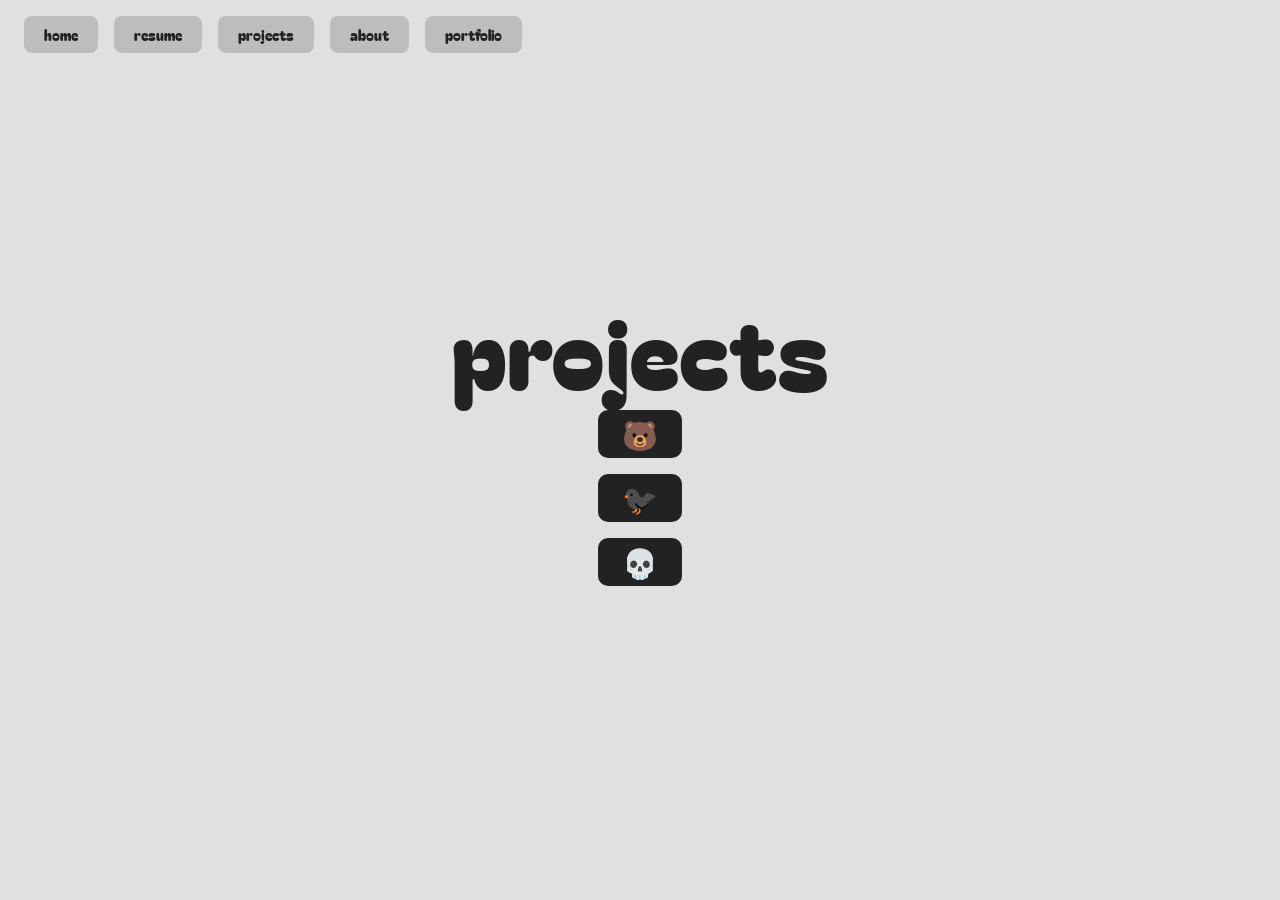
<file: projects/index.html>
<!DOCTYPE html>
<html lang="en">
<head>
  <meta charset="UTF-8">
  <meta name="viewport" content="width=device-width, initial-scale=1">
  <title>projects</title>
  <link rel="preconnect" href="https://fonts.googleapis.com">
  <link rel="preconnect" href="https://fonts.gstatic.com" crossorigin>
  <link href="https://fonts.googleapis.com/css2?family=Bagel+Fat+One&family=Fraunces:wght@500;900&display=swap" rel="stylesheet">
  <link rel="stylesheet" href="../style.css">
</head>
<body>
  <h1>projects</h1>
  <div class="project-links">
    <a class="button emoji-button" href="../bear/">🐻</a>
    <a class="button emoji-button" href="../crow/">🐦‍⬛</a>
    <a class="button emoji-button" href="../chuck/">💀</a>
  </div>
<script src="../shared.js"></script>
</body>
</html>
</file>
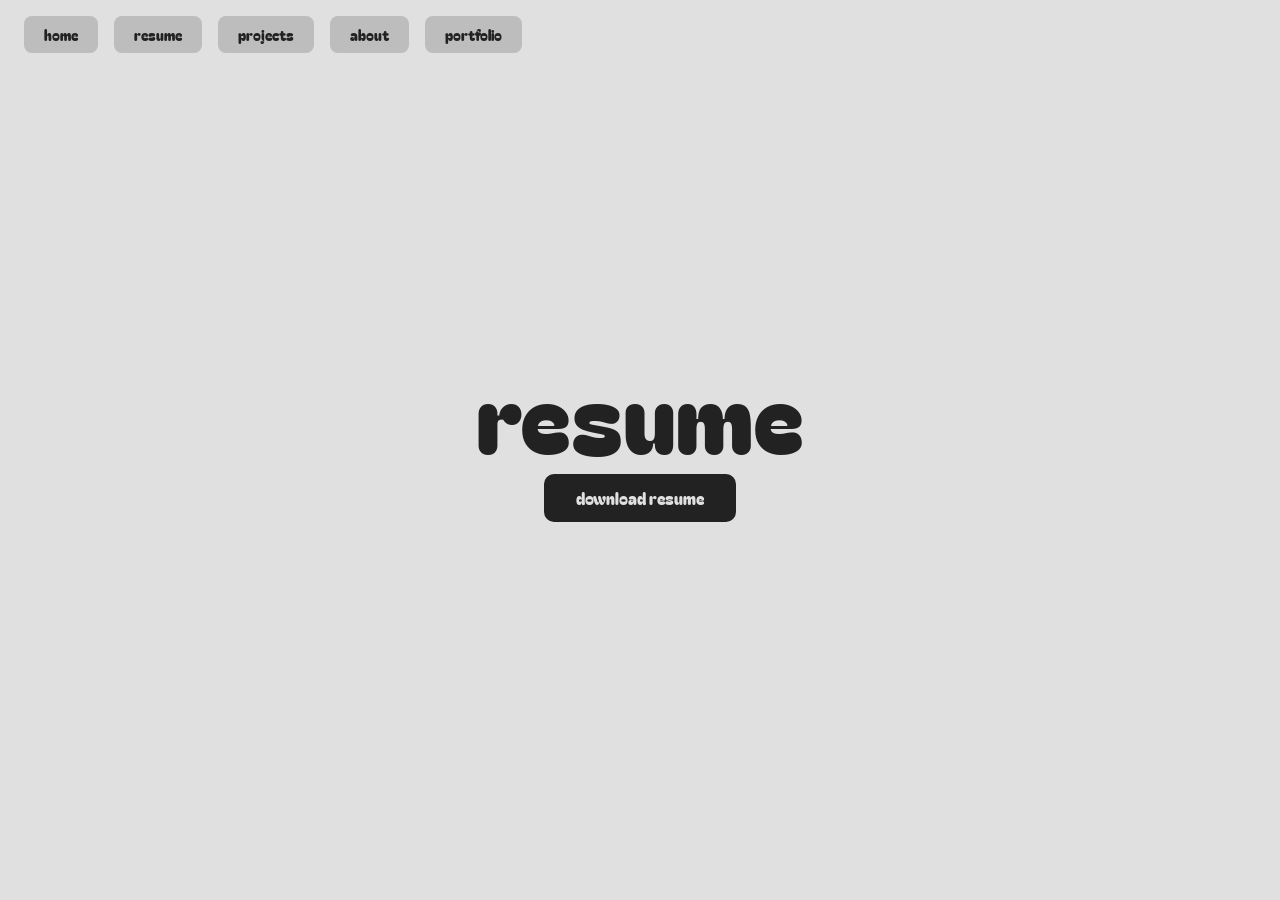
<file: resume/index.html>
<!DOCTYPE html>
<html lang="en">
<head>
  <meta charset="UTF-8">
  <meta name="viewport" content="width=device-width, initial-scale=1">
  <title>resume</title>
  <link rel="preconnect" href="https://fonts.googleapis.com">
  <link rel="preconnect" href="https://fonts.gstatic.com" crossorigin>
  <link href="https://fonts.googleapis.com/css2?family=Bagel+Fat+One&family=Fraunces:wght@500;900&display=swap" rel="stylesheet">
  <link rel="stylesheet" href="../style.css">
</head>
<body>
  <h1>resume</h1>
  <a class="button" href="resume.pdf" download>download resume</a>
<script src="../shared.js"></script>
</body>
</html>
</file>
<file: style.css>
:root {
  --bg: #e0e0e0;
  --ink: #222;
  --ink-hover: #454545;
  --nav-bg: #bdbdbd;
  --accent: #b54242;
  --font-display: 'Bagel Fat One', system-ui, sans-serif;
  --font-body: 'Fraunces', Georgia, serif;
}
body {
  margin: 0;
  min-height: 100vh;
  display: flex;
  flex-direction: column;
  justify-content: center;
  align-items: center;
  background-color: var(--bg);
}
h1 {
  margin: 0;
  font-family: var(--font-display);
  font-weight: normal;
  font-size: 6rem;
  line-height: 0.75;
  color: var(--ink);
  transition: transform 0.3s ease, letter-spacing 0.3s ease;
}
h1:hover  { transform: scaleX(1.4); letter-spacing: 0.05em; }
h1:active { transform: scaleX(1.7); }
.subtitle {
  margin: 0;
  font-family: var(--font-body);
  font-weight: 600;
  font-size: 3rem;
  color: var(--ink);
  transition: transform 0.2s ease;
}
.subtitle:hover  { transform: scaleX(1.2); }
.subtitle:active { transform: scaleX(1.4); }
.desc {
  flex: 0 1 40rem;
  margin: 0;
  font-family: var(--font-body);
  font-weight: 500;
  font-size: 1.3rem;
  line-height: 1.2;
  text-align: left;
  color: var(--ink);
}
.desc p {
  margin: 0 0 1rem;
  transition: transform 0.2s ease, letter-spacing 0.1s ease;
}
.desc p:last-child { margin-bottom: 0; }
.desc p:hover      { transform: scaleX(1.1); letter-spacing: 0.01em; }
.nav {
  position: fixed;
  top: 1rem;
  left: 1.5rem;
  right: 1.5rem;
  display: flex;
  flex-wrap: wrap;
  gap: 1rem;
}
.nav a {
  padding: 0.5rem 1.25rem;
  background-color: var(--nav-bg);
  color: var(--ink);
  font-family: var(--font-display);
  font-size: 0.9rem;
  text-decoration: none;
  border-radius: 8px;
  transition: transform 0.2s ease;
}
.nav a:hover  { transform: scaleX(1.1); }
.nav a:active { transform: scaleX(1.2); }
.button {
  display: inline-block;
  margin-top: 1.5rem;
  padding: 0.75rem 2rem;
  background-color: var(--ink);
  color: var(--bg);
  font-family: var(--font-display);
  font-weight: normal;
  font-size: 1rem;
  text-decoration: none;
  border-radius: 10px;
  transition: transform 0.2s ease;
}
.button:hover         { background-color: var(--ink-hover); transform: scaleX(1.25); }
.button:active        { transform: scaleX(1.55); }
.button:focus-visible { outline: 4px solid var(--accent); }
.emoji-button {
  margin-top: 0;
  padding: 0.6rem 1.5rem;
  font-size: 1.8rem;
  line-height: 1;
}
.about-row {
  display: flex;
  flex-wrap: wrap;
  align-items: center;
  justify-content: space-evenly;
  gap: 5rem;
  width: 100%;
  box-sizing: border-box;
  padding: 2rem 8vw 0;
}
.about-row img {
  width: 300px;
  max-width: 100%;
  height: auto;
  border-radius: 12px;
  transition: transform 0.3s ease;
}
.about-row img:hover  { transform: scaleX(1.3); }
.about-row img:active { transform: scaleX(1.5); }
.project-links {
  display: flex;
  flex-direction: column;
  align-items: center;
  gap: 1rem;
  margin-top: 1.5rem;
}
.project-row {
  display: flex;
  flex-wrap: wrap;
  align-items: flex-start;
  justify-content: space-evenly;
  gap: 3rem;
  width: 100%;
  box-sizing: border-box;
  padding: 2rem 8vw 3rem;
}
.project-images {
  display: flex;
  flex-direction: column;
  gap: 1.25rem;
  flex: 0 1 340px;
}
.project-images img {
  width: 100%;
  height: auto;
  border-radius: 12px;
  transition: transform 0.3s ease;
}
.project-images img:hover  { transform: scaleX(1.05); }
.project-images img:active { transform: scaleX(1.5); }
.project-text h2 {
  margin: 1.5rem 0 0.75rem;
  font-family: var(--font-display);
  font-weight: normal;
  font-size: 1.4rem;
  transition: transform 0.3s ease;
}
.project-text h2:hover { transform: scaleX(1.05); }
.project-text ul {
  margin: 0;
  padding-left: 0;
  list-style: none;
}
.project-text li {
  max-width: 40rem;
  margin-bottom: 0.4rem;
  transition: transform 0.3s ease;
}
.project-text li:hover { transform: scaleX(1.05); }
.video-row {
  display: flex;
  flex-wrap: wrap;
  justify-content: center;
  gap: 1.5rem;
  width: 100%;
  box-sizing: border-box;
  padding: 2rem 5vw 0;
}
.video-card {
  flex: 1 1 420px;
  max-width: 640px;
  display: flex;
  flex-direction: column;
  align-items: center;
}
.video-box {
  width: 100%;
  aspect-ratio: 16 / 9;
  border-radius: 12px;
  overflow: hidden;
  background-color: var(--ink);
}
.reel {
  width: min(90vw, 960px, calc(70vh * 16 / 9));
  margin-top: 2rem;
}
.video-box iframe {
  display: block;
  width: 100%;
  height: 100%;
  border: 0;
}
</file>
